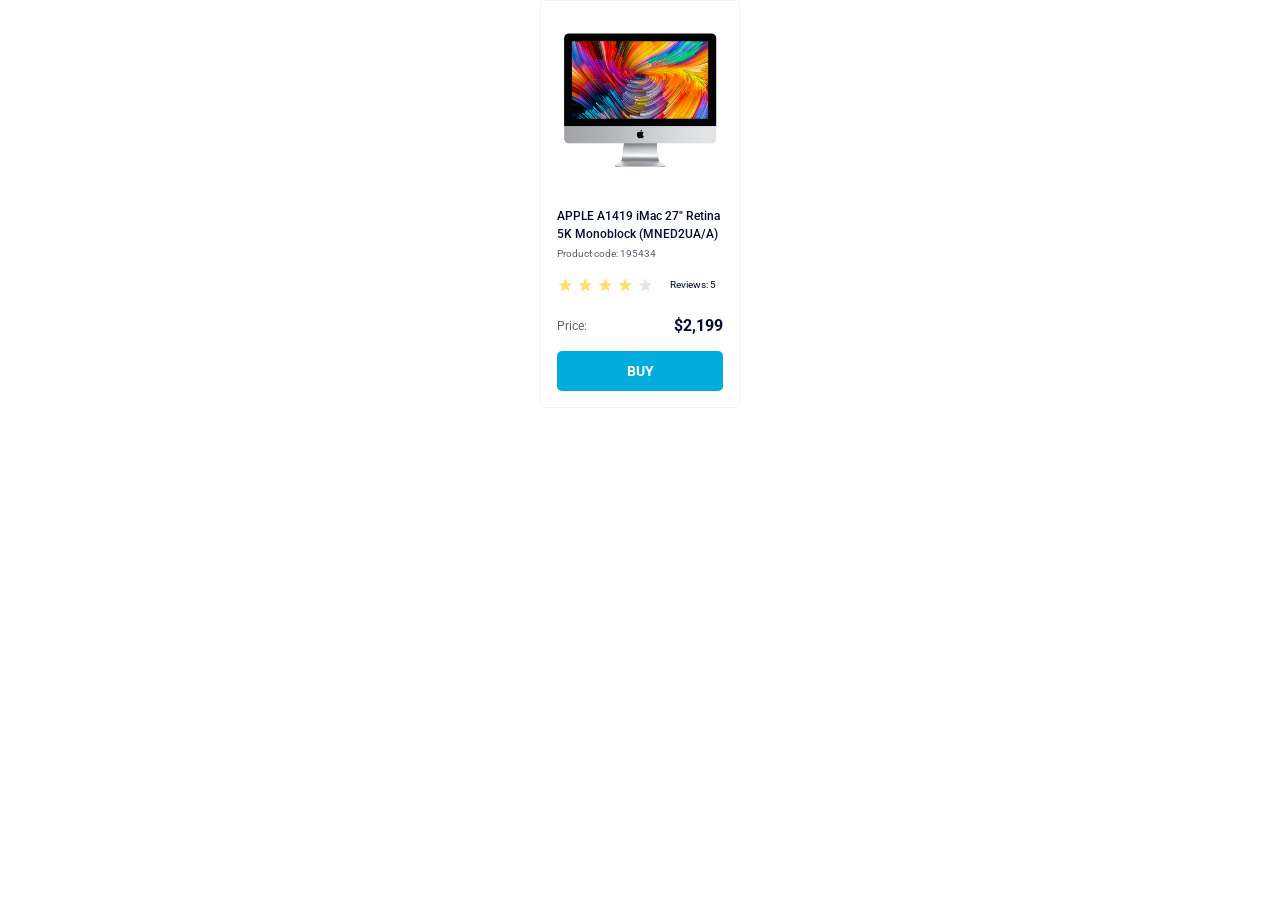
<file: index.html>
<!DOCTYPE html><html lang=en><meta charset=UTF-8><meta name=viewport content="width=device-width, initial-scale=1.0"><title>Product cards</title><link rel=preconnect href=https://fonts.googleapis.com><link rel=preconnect href=https://fonts.gstatic.com crossorigin=anonymous><link href="https://fonts.googleapis.com/css2?family=Roboto:wght@400;500;700&amp;display=swap" rel=stylesheet><link rel=stylesheet href=layout_product-cards.5432136f.css><body>
    <article data-qa=card class=card>
      <img src=imac.202c52ff.jpeg alt=macPhoto class=card__photo>
      <h2 class=card__title>
        APPLE A1419 iMac 27" Retina 5K Monoblock (MNED2UA/A)
      </h2>
      <p class=card__product-code>Product code: 195434</p>
      <div class=card__reviews-row>
        <div class="stars stars--4">
          <span class=stars__star></span>
          <span class=stars__star></span>
          <span class=stars__star></span>
          <span class=stars__star></span>
          <span class=stars__star></span>
        </div>
        <div class=card__review>Reviews: 5</div>
      </div>
      <div class=card__price-row>
        <span class=card__price-name>Price:</span>
        <span class=card__price-value>$2,199</span>
      </div>
      <div class=card__buy>
        <a href=# data-qa=hover class=card__buy-link>
          buy
        </a>
      </div>
    </article>
</file>
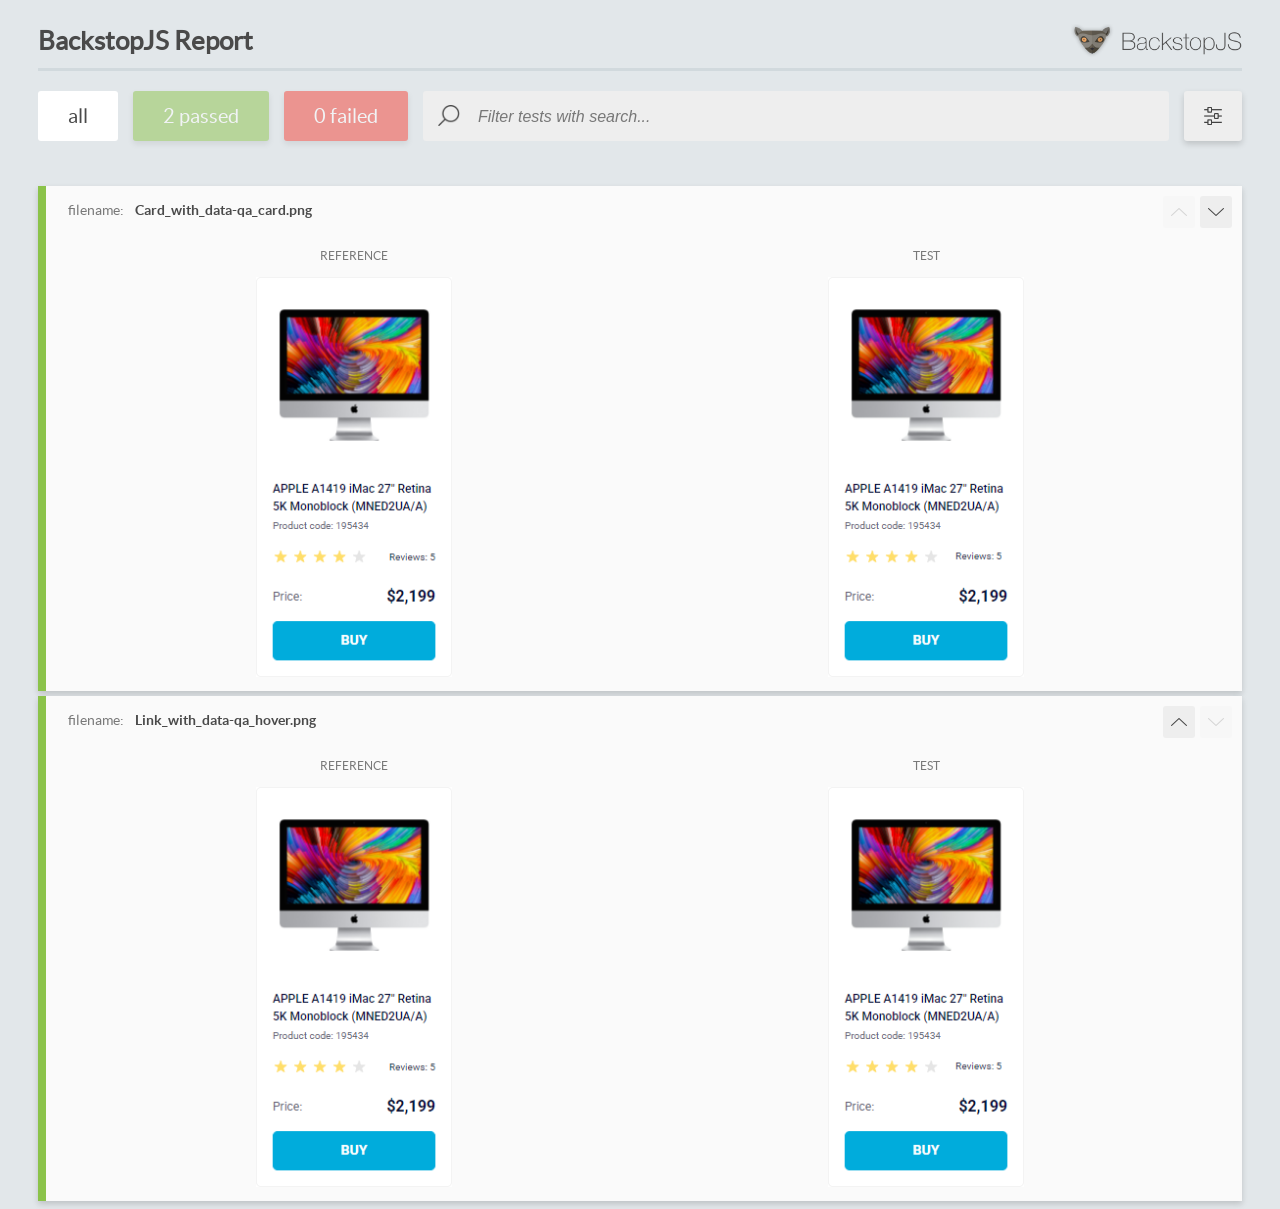
<file: report/html_report/index.html>
<!DOCTYPE html>
<html>
  <head>
    <meta charset="utf-8">
    <!-- Disable Cache -->
    <meta http-equiv="Cache-Control" content="no-cache, no-store, must-revalidate">
    <meta http-equiv="Pragma" content="no-cache">
    <meta http-equiv="Expires" content="0">

    <title>BackstopJS Report</title>

    <style>
      @font-face {
          font-family: 'latoregular';
          src: url('./assets/fonts/lato-regular-webfont.woff2') format('woff2'),
              url('./assets/fonts/lato-regular-webfont.woff') format('woff');
          font-weight: 400;
          font-style: normal;
      }
      @font-face {
          font-family: 'latobold';
          src: url('./assets/fonts/lato-bold-webfont.woff2') format('woff2'),
              url('./assets/fonts/lato-bold-webfont.woff') format('woff');
          font-weight: 700;
          font-style: normal;
      }

      .ReactModal__Body--open {
          overflow: hidden;
      }
      .ReactModal__Body--open .header {
        display: none;
      }

    </style>
  </head>
  <body style="background-color: #E2E7EA">
    <div id="root">

    </div>
    <script>
      function report (report) { // eslint-disable-line no-unused-vars
        window.tests = report;
      }
    </script>
    <script src="config.js"></script>
    <script src="index_bundle.js"></script>
  </body>
</html>
</file>
